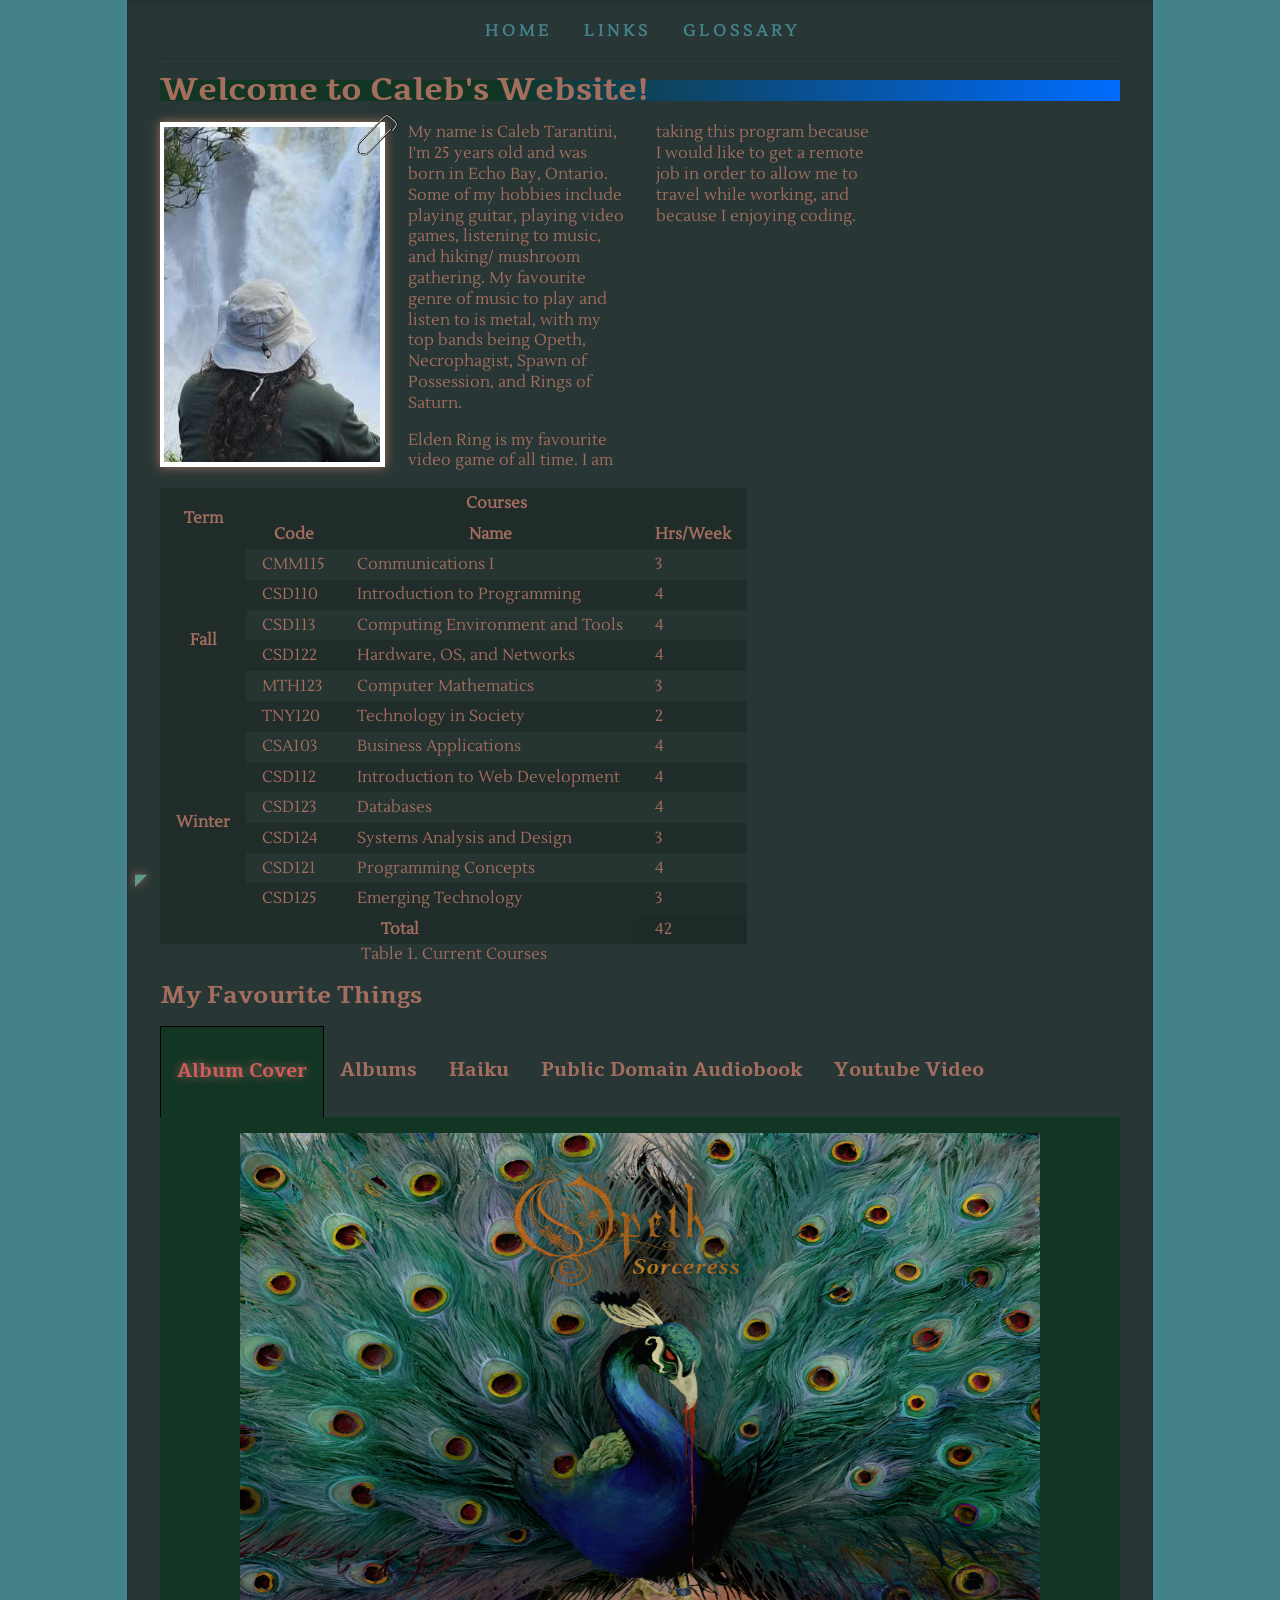
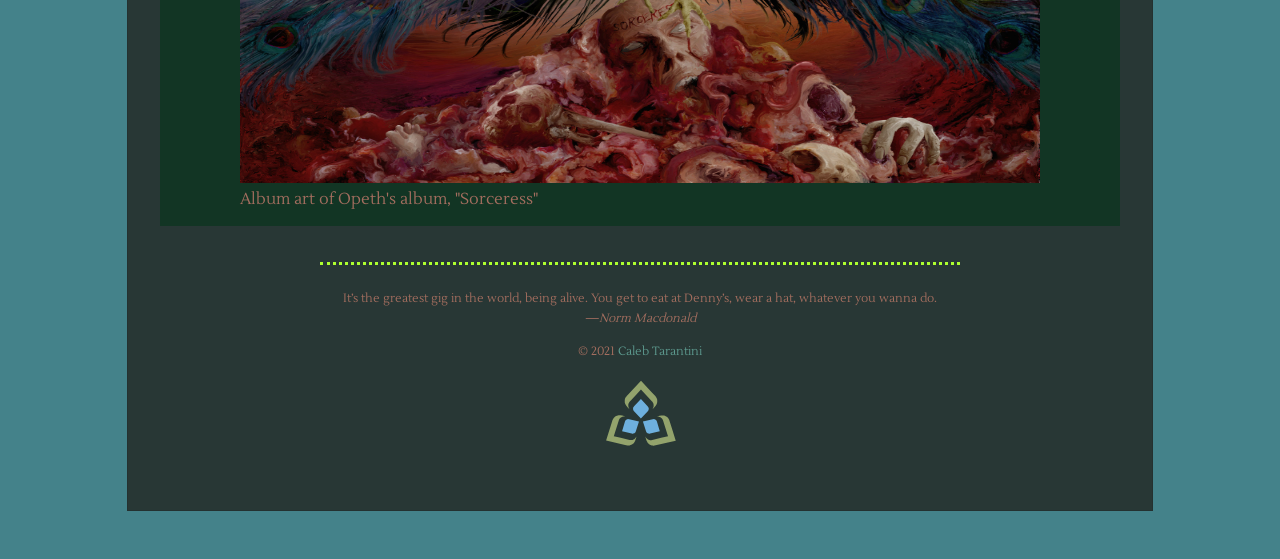
<file: site/index.html>
<!DOCTYPE html>
<html lang="en">


<head>
    <meta charset="utf-8">
    <meta name="author" content="Caleb Tarantini">
    <meta name="description" content="This is a webpage I designed showing some of my favourite things.">
    <meta name="viewport" content="width=device-width, initial-scale=1">
    <title>CSD112</title>
    <link rel="icon" type="image/png" href="my-favicon/favicon-96x96.png" sizes="96x96" />
    <link rel="icon" type="image/svg+xml" href="my-favicon/favicon.svg" />
    <link rel="shortcut icon" href="my-favicon/favicon.ico" />
    <link rel="icon" type="image/x-icon" href="my-favicon/favicon.ico" />
    <link rel="apple-touch-icon" sizes="180x180" href="my-favicon/apple-touch-icon.png" />
    <link rel="manifest" href="my-favicon/site.webmanifest" />
    <link rel="stylesheet" href="styles/normalize.css">
    <link rel="stylesheet" href="styles/main.css">
    <link rel="preconnect" href="https://fonts.googleapis.com">
    <link rel="preconnect" href="https://fonts.gstatic.com" crossorigin>
    <link href="https://fonts.googleapis.com/css2?family=Lustria&display=swap" rel="stylesheet">
    <link rel="preconnect" href="https://fonts.googleapis.com">
    <link rel="preconnect" href="https://fonts.gstatic.com" crossorigin>
    <link href="https://fonts.googleapis.com/css2?family=Lustria&family=Tienne:wght@400;700;900&display=swap"
        rel="stylesheet">
</head>

<body>
    <div class=width-wrap>
        <header id="top">
            <nav>
                <input type="checkbox" id="menu-toggle">
                <label for="menu-toggle" class="sandwich-icon"></label>
                <ul id="nav-list">
                    <li><a href="index.html">Home</a></li>
                    <li><a href="links.html">Links</a></li>
                    <li><a href="glossary.html">Glossary</a></li>
                </ul>
            </nav>
        </header>

        <main>

            <h1>Welcome to Caleb's Website!</h1>
            <div class=bio>
                <a id=pic-of-me-hyperlink href="images/PictureOfMe.jpeg">
                    <img id="picture-of-me" src="images/150PThumbnail.jpeg" alt="Image of me at a waterfall 1"
                        sizes="(max-width:500px) 150px, 300px"
                        srcset="images/150PThumbnail.jpeg 150w, images/300PThumbnail.jpeg 300w">
                    <img class="paperclip" src="images/paperclip.png" alt="Paperclip">
                </a>

                <p>My name is Caleb Tarantini, I'm 25 years old and was born in Echo Bay, Ontario.
                    Some of my hobbies include playing guitar, playing video games, listening to music, and hiking/
                    mushroom
                    gathering.
                    My favourite genre of music to play and listen to is metal, with my top bands being Opeth,
                    Necrophagist,
                    Spawn of Possession, and Rings of Saturn.
                </p>

                <p>Elden Ring is my favourite video game of all time.
                    I am taking this program because I would like to get a remote job in order to allow me to travel
                    while
                    working, and because I enjoying coding.
                </p>
                <!--Found Me!-->

                <div id="making-a-table">
                    <table id="course-table">
                        <caption>Table 1. Current Courses</caption>
                        <thead>
                            <tr>
                                <th scope="col" rowspan="2">Term</th>
                                <th scope="colgroup" colspan="3">Courses</th>
                            </tr>
                            <tr>
                                <th scope="col">Code</th>
                                <th scope="col">Name</th>
                                <th scope="col">Hrs/Week</th>
                            </tr>
                        </thead>
                        <tbody>
                            <tr>
                                <th scope="rowgroup" rowspan="6">Fall</th>
                                <td>CMM115</td>
                                <td>Communications I</td>
                                <td>3</td>
                            </tr>
                            <tr>
                                <td>CSD110</td>
                                <td>Introduction to Programming</td>
                                <td>4</td>
                            </tr>
                            <tr>
                                <td>CSD113</td>
                                <td>Computing Environment and Tools</td>
                                <td>4</td>
                            </tr>
                            <tr>
                                <td>CSD122</td>
                                <td>Hardware, OS, and Networks</td>
                                <td>4</td>
                            </tr>
                            <tr>
                                <td>MTH123</td>
                                <td>Computer Mathematics</td>
                                <td>3</td>
                            </tr>
                            <tr>
                                <td>TNY120</td>
                                <td>Technology in Society</td>
                                <td>2</td>
                            </tr>
                            <tr>
                                <th scope="rowgroup" rowspan="6">Winter</th>
                                <td>CSA103</td>
                                <td>Business Applications</td>
                                <td>4</td>
                            </tr>
                            <tr>
                                <td>CSD112</td>
                                <td>Introduction to Web Development</td>
                                <td>4</td>
                            </tr>
                            <tr>
                                <td>CSD123</td>
                                <td>Databases</td>
                                <td>4</td>
                            </tr>
                            <tr>
                                <td>CSD124</td>
                                <td>Systems Analysis and Design</td>
                                <td>3</td>
                            </tr>
                            <tr>
                                <td>CSD121</td>
                                <td>Programming Concepts</td>
                                <td>4</td>
                            </tr>
                            <tr>
                                <td>CSD125</td>
                                <td>Emerging Technology</td>
                                <td>3</td>
                            </tr>
                        </tbody>

                        <tfoot>
                            <tr>
                                <th colspan="3">Total</th>
                                <td>42</td>
                            </tr>
                        </tfoot>

                    </table>
                </div>
            </div>

            <h2>My Favourite Things</h2>

            <div class="favourites">

                <input type="radio" name="favourite_radio_buttons" value="album_cover" id="album_cover" checked>
                <label for="album_cover">
                    <h3>Album Cover</h3>
                </label>

                <div>
                    <figure>
                        <a href="https://www.opeth.com/releases/albums">
                            <img src="images/logo.jpg" alt="Sorceress album by Opeth"
                                style="width:800px;height:650px" />
                        </a>
                        <figcaption>
                            Album art of Opeth's album, "Sorceress"
                        </figcaption>
                    </figure>
                </div>

                <input type="radio" name="favourite_radio_buttons" value="favourite_albums" id="favourite_albums">
                <label for="favourite_albums">
                    <h3>Albums</h3>
                </label>

                <div>
                    <ol>
                        <li>Still Life - Opeth</li>
                        <li>Sorceress - Opeth</li>
                        <li>Dirt - Alice in Chains</li>
                    </ol>
                </div>

                <input type="radio" name="favourite_radio_buttons" value="haiku" id="haiku">
                <label for="haiku">
                    <h3>Haiku</h3>
                </label>

                <div>
                    <p>
                        Losing its name<br />
                        A river<br />
                        Enters the sea<br />
                        <cite>
                            by
                            <span class="author">
                                John Sandbach
                            </span>
                        </cite>
                    </p>
                </div>

                <input type="radio" name="favourite_radio_buttons" value="favourite_book" id="favourite_book">
                <label for="favourite_book">
                    <h3>Public Domain Audiobook</h3>
                </label>

                <div>
                    <audio
                        src="https://ia600209.us.archive.org/11/items/adventures_sherlock_holmes_rg_librivox/adventuresholmes_01_doyle.mp3"
                        controls>
                        <a
                            href="https://ia600209.us.archive.org/11/items/adventures_sherlock_holmes_rg_librivox/adventuresholmes_01_doyle.mp3">Adventures
                            of Sherlock Holmes-Download</a>
                    </audio>
                </div>

                <input type="radio" name="favourite_radio_buttons" value="favourite_video" id="favourite_video">
                <label for="favourite_video">
                    <h3>Youtube Video</h3>
                </label>

                <div>
                    <iframe id="swampletics" width="560" height="315"
                        src="https://www.youtube.com/embed/O9wG5jGP32M?si=hKpBeuLl8uztih8H" title="YouTube video player"
                        frameborder="0"
                        allow="accelerometer; autoplay; clipboard-write; encrypted-media; gyroscope; picture-in-picture; web-share"
                        referrerpolicy="strict-origin-when-cross-origin" allowfullscreen>
                    </iframe>
                </div>

            </div>
        </main>

        <footer>
            <hr>
            <blockquote>It’s the greatest gig in the world, being alive. You get to eat at Denny’s, wear a hat, whatever
                you wanna do.<br />
                <cite>
                    &mdash;<span class="author">Norm Macdonald</span>
                </cite>
            </blockquote>

            <p>&copy; 2021 <a href="mailto:calebtarantini@gmail.com?subject=Message%20from%20CSD112%20Website">Caleb
                    Tarantini</a></p>
            <picture>
                <source type="image/svg+xml" srcset="images/sc-logo/sc-logo.svg">
                <img src="images/sc-logo/sc-logo.png" width="75" alt="Sault College logo 2"
                    srcset="images/sc-logo/sc-logo.png, images/sc-logo/sc-logo_105.png 1.5x, images/sc-logo/sc-logo_140.png 2x">
            </picture>

        </footer>

        <a id="back-to-top" href="#top" title="Back to top">◤</a>

    </div>
</body>

</html>
</file>
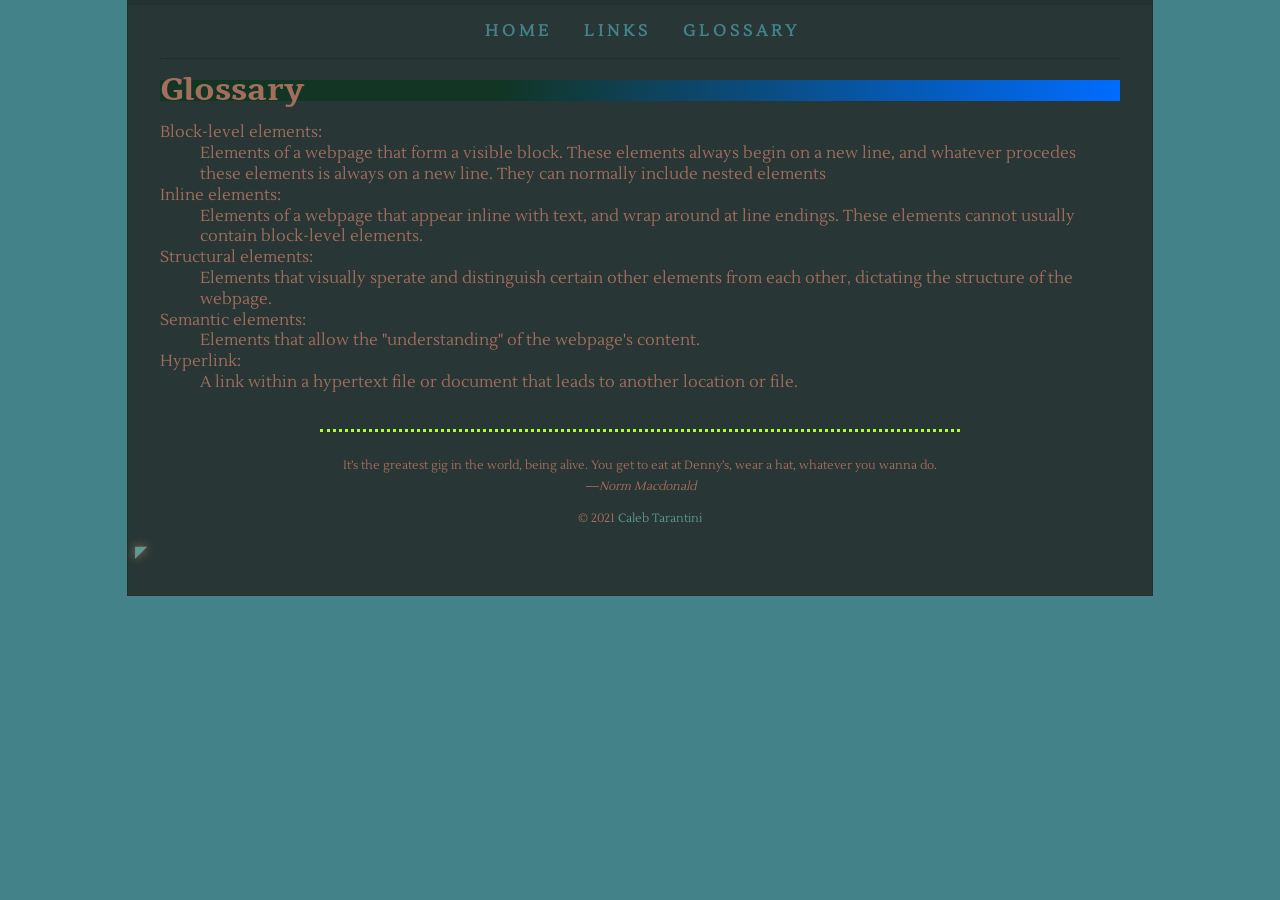
<file: site/glossary.html>
<!DOCTYPE html>
<html lang="en">


<head>
    <meta charset="utf-8">
    <meta name="author" content="Caleb Tarantini">
    <meta name="description" content="This is a webpage I designed showing some of my favourite things.">
    <meta name="viewport" content="width=device-width, initial-scale=1">
    <title>CSD112</title>
    <link rel="icon" type="image/png" href="my-favicon/favicon-96x96.png" sizes="96x96" />
    <link rel="icon" type="image/svg+xml" href="my-favicon/favicon.svg" />
    <link rel="shortcut icon" href="my-favicon/favicon.ico" />
    <link rel="icon" type="image/x-icon" href="my-favicon/favicon.ico" />
    <link rel="apple-touch-icon" sizes="180x180" href="my-favicon/apple-touch-icon.png" />
    <link rel="manifest" href="my-favicon/site.webmanifest" />
    <link rel="stylesheet" href="styles/normalize.css">
    <link rel="stylesheet" href="styles/main.css">
    <link rel="preconnect" href="https://fonts.googleapis.com">
    <link rel="preconnect" href="https://fonts.gstatic.com" crossorigin>
    <link href="https://fonts.googleapis.com/css2?family=Lustria&display=swap" rel="stylesheet">
    <link rel="preconnect" href="https://fonts.googleapis.com">
    <link rel="preconnect" href="https://fonts.gstatic.com" crossorigin>
    <link href="https://fonts.googleapis.com/css2?family=Lustria&family=Tienne:wght@400;700;900&display=swap"
        rel="stylesheet">
</head>

<body>
    <div class=width-wrap>
        <header id="top">
            <nav>
                <input type="checkbox" id="menu-toggle">
                <label for="menu-toggle" class="sandwich-icon"></label>
                <ul id="nav-list">

                    <li><a href="index.html">Home</a></li>
                    <li><a href="links.html">Links</a></li>
                    <li><a href="glossary.html">Glossary</a></li>

                </ul>
            </nav>
        </header>

        <main>

            <h1>Glossary</h1>

            <dl>
                <dt>Block-level elements</dt>
                <dd>Elements of a webpage that form a visible block. These elements always begin on a new line, and
                    whatever procedes these elements is always on a new line. They can normally include nested elements
                </dd>
                <dt>Inline elements</dt>
                <dd>Elements of a webpage that appear inline with text, and wrap around at line endings. These elements
                    cannot usually contain block-level elements.</dd>
                <dt>Structural elements</dt>
                <dd>Elements that visually sperate and distinguish certain other elements from each other, dictating the
                    structure of the webpage.</dd>
                <dt>Semantic elements</dt>
                <dd>Elements that allow the "understanding" of the webpage's content.</dd>
                <dt>Hyperlink</dt>
                <dd>A link within a hypertext file or document that leads to another location or file.</dd>
            </dl>

        </main>

        <footer>

            <hr />
            <blockquote>It’s the greatest gig in the world, being alive. You get to eat at Denny’s, wear a hat, whatever
                you wanna do.<br />
                <cite>
                    &mdash;<span class="author">Norm Macdonald</span>
                </cite>
            </blockquote>

            <p>&copy; 2021 <a href="mailto:calebtarantini@gmail.com?subject=Message%20from%20CSD112%20Website">Caleb
                    Tarantini</a></p>

        </footer>

        <a id="back-to-top" href="#top" title="Back to top">◤</a>

    </div>
</body>

</html>
</file>
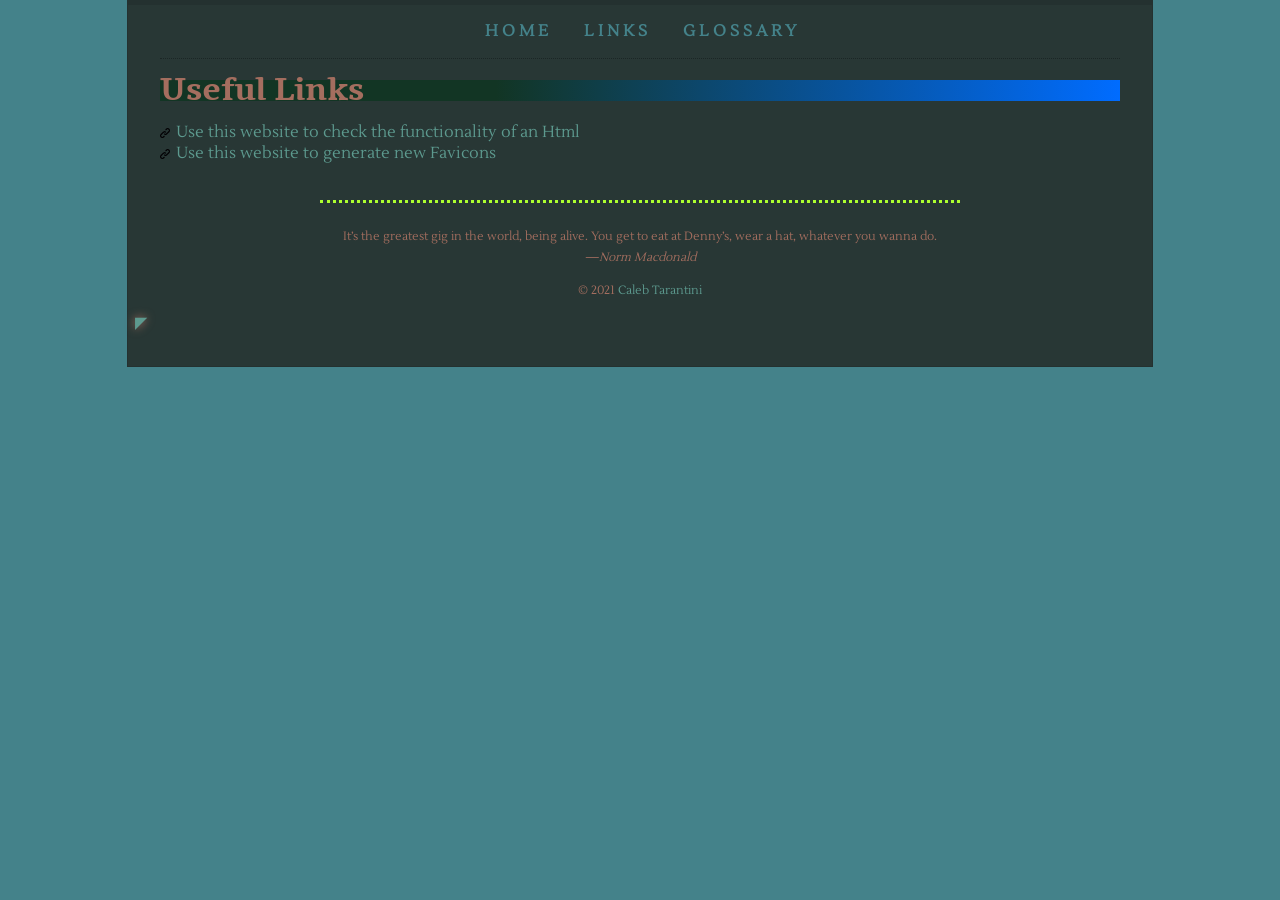
<file: site/links.html>
<!DOCTYPE html>
<html lang="en">

<head>
    <meta charset="utf-8">
    <meta name="author" content="Caleb Tarantini">
    <meta name="description" content="This is a webpage I designed showing some of my favourite things.">
    <meta name="viewport" content="width=device-width, initial-scale=1">
    <title>CSD112</title>
    <link rel="icon" type="image/png" href="my-favicon/favicon-96x96.png" sizes="96x96" />
    <link rel="icon" type="image/svg+xml" href="my-favicon/favicon.svg" />
    <link rel="shortcut icon" href="my-favicon/favicon.ico" />
    <link rel="icon" type="image/x-icon" href="my-favicon/favicon.ico" />
    <link rel="apple-touch-icon" sizes="180x180" href="my-favicon/apple-touch-icon.png" />
    <link rel="manifest" href="my-favicon/site.webmanifest" />
    <link rel="stylesheet" href="styles/normalize.css">
    <link rel="stylesheet" href="styles/main.css">
    <link rel="preconnect" href="https://fonts.googleapis.com">
    <link rel="preconnect" href="https://fonts.gstatic.com" crossorigin>
    <link href="https://fonts.googleapis.com/css2?family=Lustria&display=swap" rel="stylesheet">
    <link rel="preconnect" href="https://fonts.googleapis.com">
    <link rel="preconnect" href="https://fonts.gstatic.com" crossorigin>
    <link href="https://fonts.googleapis.com/css2?family=Lustria&family=Tienne:wght@400;700;900&display=swap"
        rel="stylesheet">
    <style>
        #useful-links {
            padding: 0;
            list-style-type: none;
        }

        #useful-links li {
            padding-left: 1em;
            background: url('images/link.png') no-repeat;
            background-size: 10px, 10px;
            background-position: left center;
        }
    </style>
</head>

<body>
    <div class=width-wrap>
        <header id="top">
            <nav>
                <input type="checkbox" id="menu-toggle">
                <label for="menu-toggle" class="sandwich-icon"></label>
                <ul id="nav-list">
                    <li><a href="index.html">Home</a></li>
                    <li><a href="links.html">Links</a></li>
                    <li><a href="glossary.html">Glossary</a></li>
                </ul>
            </nav>
        </header>

        <main>

            <h1>Useful Links</h1>

            <ul id="useful-links">
                <li><a href="https://validator.w3.org/nu/" title="Html Validator">Use this website to check the
                        functionality of an Html</a></li>
                <li><a href="https://realfavicongenerator.net/" title="Favicon Generator">Use this website to generate
                        new Favicons</a></li>
            </ul>

        </main>

        <footer>

            <hr />
            <blockquote>It’s the greatest gig in the world, being alive. You get to eat at Denny’s, wear a hat, whatever
                you wanna do.<br />
                <cite>
                    &mdash;<span class="author">Norm Macdonald</span>
                </cite>
            </blockquote>

            <p>&copy; 2021 <a href="mailto:calebtarantini@gmail.com?subject=Message%20from%20CSD112%20Website">Caleb
                    Tarantini</a></p>

        </footer>

        <a id="back-to-top" href="#top" title="Back to top">◤</a>

    </div>
</body>

</html>
</file>
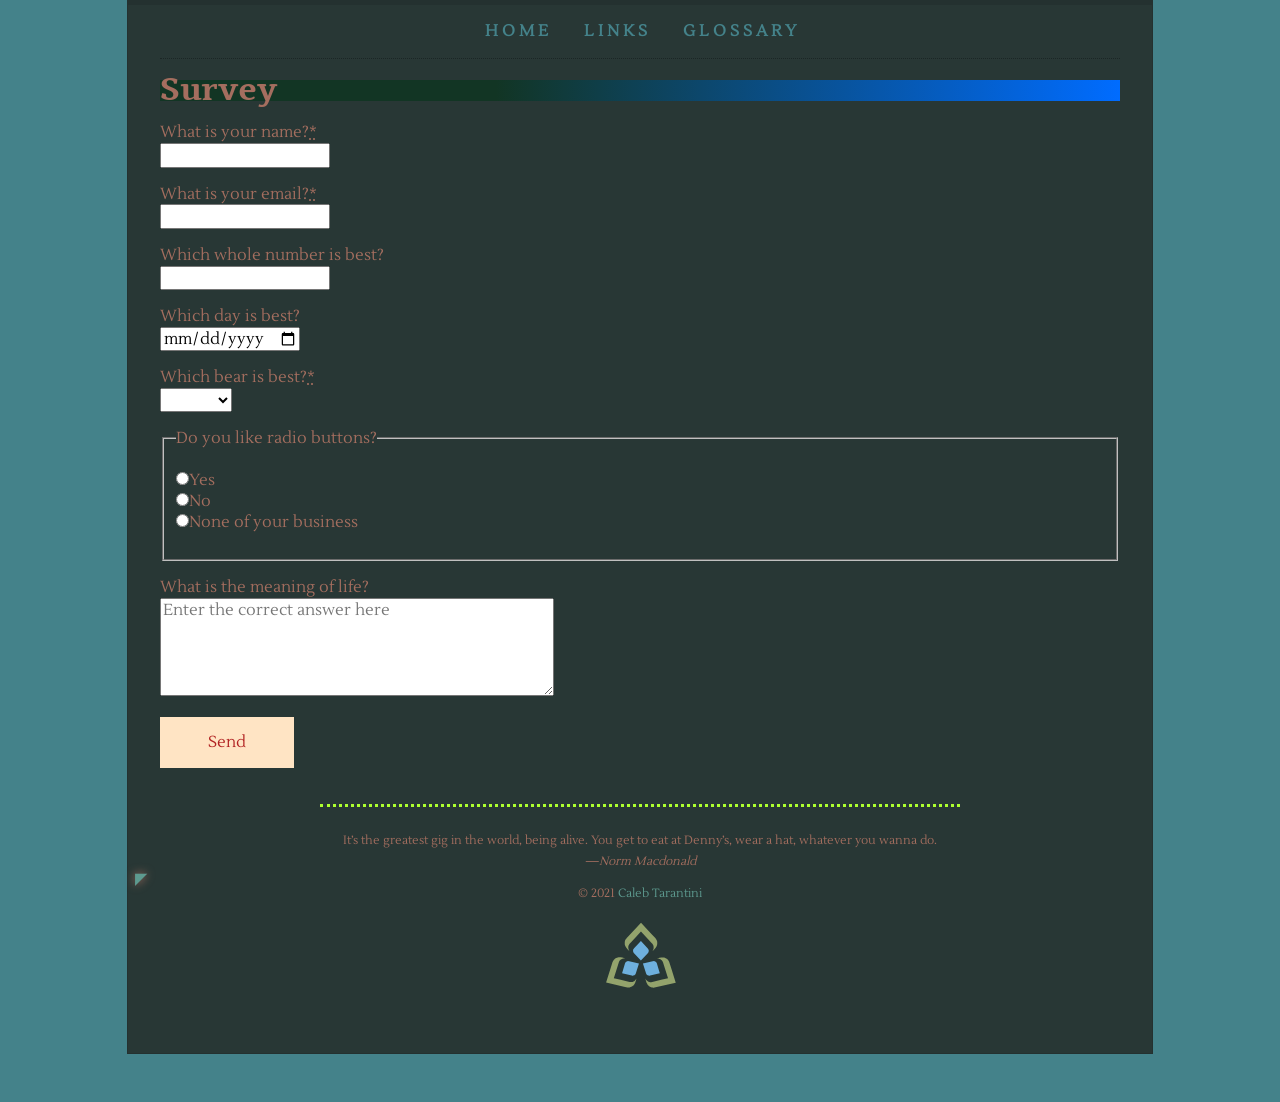
<file: site/survey.html>
<!DOCTYPE html>
<html lang="en">


<head>
    <meta charset="utf-8">
    <meta name="author" content="Caleb Tarantini">
    <meta name="description" content="This is a webpage I designed showing some of my favourite things.">
    <meta name="viewport" content="width=device-width, initial-scale=1">
    <title>CSD112</title>
    <link rel="icon" type="image/png" href="my-favicon/favicon-96x96.png" sizes="96x96" />
    <link rel="icon" type="image/svg+xml" href="my-favicon/favicon.svg" />
    <link rel="shortcut icon" href="my-favicon/favicon.ico" />
    <link rel="icon" type="image/x-icon" href="my-favicon/favicon.ico" />
    <link rel="apple-touch-icon" sizes="180x180" href="my-favicon/apple-touch-icon.png" />
    <link rel="manifest" href="my-favicon/site.webmanifest" />
    <link rel="stylesheet" href="styles/normalize.css">
    <link rel="stylesheet" href="styles/main.css">
    <link rel="preconnect" href="https://fonts.googleapis.com">
    <link rel="preconnect" href="https://fonts.gstatic.com" crossorigin>
    <link href="https://fonts.googleapis.com/css2?family=Lustria&display=swap" rel="stylesheet">
    <link rel="preconnect" href="https://fonts.googleapis.com">
    <link rel="preconnect" href="https://fonts.gstatic.com" crossorigin>
    <link href="https://fonts.googleapis.com/css2?family=Lustria&family=Tienne:wght@400;700;900&display=swap"
        rel="stylesheet">
</head>

<body>
    <div class=width-wrap>
        <header id="top">
            <nav>
                <input type="checkbox" id="menu-toggle">
                <label for="menu-toggle" class="sandwich-icon"></label>
                <ul id="nav-list">
                    <li><a href="index.html">Home</a></li>
                    <li><a href="links.html">Links</a></li>
                    <li><a href="glossary.html">Glossary</a></li>
                </ul>
            </nav>
        </header>

        <main>

            <div>
                <h1>Survey</h1>
                <form action="https://formspree.io/f/meoaqgne" method="post">
                    <p>
                        <label for="name_field">What is your name?<abbr title="required"
                                aria-label="required">*</abbr></label>
                        <input type="text" name="name_field" id="name_field" required>
                    </p>

                    <p>
                        <label for="email_field">What is your email?<abbr title="required"
                                aria-label="required">*</abbr></label>
                        <input type="email" name="email_field" id="email_field" required>
                    </p>

                    <p>
                        <Label for="best_whole_number">Which whole number is best?</Label>
                        <input type="number" name="best_whole_number" id="best_whole_number" min="1">
                    </p>

                    <p>
                        <label for="best_day">Which day is best?</label>
                        <input type="date" name="best_day" id="best_day">
                    </p>

                    <p>
                        <label for="best_bear">Which bear is best?<abbr title="required"
                                aria-label="required">*</abbr></label>
                        <select name="best_bear" id="best_bear" required>
                            <option value="">&nbsp;</option>
                            <option value="Black">Black</option>
                            <option value="Brown">Brown</option>
                            <option value="Care">Care</option>
                            <option value="Panda">Panda</option>
                            <option value="Polar">Polar</option>
                            <option value="Teddy">Teddy</option>
                        </select>
                    </p>

                    <fieldset>
                        <legend>Do you like radio buttons?</legend>
                        <ul id="radio_buttons_list">
                            <li><input type="radio" name="enjoys_radio_buttons" value="yes" id="yes"><label
                                    for="yes">Yes</label></li>
                            <li><input type="radio" name="enjoys_radio_buttons" value="no" id="no"><label
                                    for="no">No</label></li>
                            <li><input type="radio" name="enjoys_radio_buttons" value="?" id="?"><label for="?">None of
                                    your business</label></li>
                        </ul>
                    </fieldset>

                    <p>
                        <label for="life_meaning">What is the meaning of life?</label>
                        <textarea name="life_meaning" id="life_meaning" rows="5" cols="50"
                            placeholder="Enter the correct answer here"></textarea>
                    </p>

                    <p>
                        <button type="submit" name="send_button" id="send_button">Send</button>
                    </p>

                </form>
            </div>


        </main>

        <footer>
            <hr />
            <blockquote>It’s the greatest gig in the world, being alive. You get to eat at Denny’s, wear a hat, whatever
                you wanna do.<br />
                <cite>
                    &mdash;<span class="author">Norm Macdonald</span>
                </cite>
            </blockquote>

            <p>&copy; 2021 <a href="mailto:calebtarantini@gmail.com?subject=Message%20from%20CSD112%20Website">Caleb
                    Tarantini</a></p>
            <picture>
                <source type="image/svg+xml" srcset="images/sc-logo/sc-logo.svg">
                <img src="images/sc-logo/sc-logo.png" width="75" alt="Sault College logo 2"
                    srcset="images/sc-logo/sc-logo.png, images/sc-logo/sc-logo_105.png 1.5x, images/sc-logo/sc-logo_140.png 2x">
            </picture>

        </footer>

        <a id="back-to-top" href="#top" title="Back to top">◤</a>

    </div>
</body>

</html>
</file>
<file: site/styles/main.css>
html {
    box-sizing: border-box;
}

#top {
    border-top: 4px solid rgba(0, 0, 0, 0.1);
    margin-left: -2em;
    margin-right: -2em;
}

#top ul {
    padding-left: 5px;
}

#top ul,
ol {
    list-style-type: none;
}

#top nav {
    border-bottom: 1px dotted rgba(0, 0, 0, 0.3);
    margin-left: 2em;
    margin-right: 2em;
}

#nav-list {
    display: flex;
    justify-content: center;
}

#top nav a {
    border-top: 4px solid transparent;
    padding: 1em;
    padding-bottom: 0.5em;
    margin-top: -4px;
    font-weight: bold;
    text-decoration: none;
    text-transform: uppercase;
    letter-spacing: 4px;

}

#top nav a:hover {
    border-top: 4px solid greenyellow;
}

.width-wrap {
    max-width: 960px;
    margin-left: auto;
    margin-right: auto;
    padding-left: 2em;
    padding-right: 2em;
    padding-bottom: 2em;
    margin-bottom: 3em;
    border: 1px solid rgba(0, 0, 0, 0.1);
    background-color: #283735;
    color: #A46E5F;
}

.width-wrap no-border {
    border-top: none;
}

hr {
    border: none;
    width: 50vw;
    min-width: 300px;
    max-width: 890px;
    margin-top: 3em;
    margin-bottom: 2em;
    border-bottom: 3px dotted greenyellow;
}

dt:after {
    content: ":";
}

body {
    background-color: #44828a;
    font-family: Lustria;
    line-height: 1.3em;
}

a {
    color: #5D9A8F
}

header a {
    color: #44828a;
}

::selection {
    background-color: black;
}

table th {
    padding-top: 0.3em;
    padding-bottom: 0.3em;
    padding-left: 1em;
    padding-right: 1em;
}

table td {
    padding-top: 0.3em;
    padding-bottom: 0.3em;
    padding-left: 1em;
    padding-right: 1em;
    background-color: rgba(0, 0, 0, 0.05);
}

table thead {
    background-color: rgba(0, 0, 0, 0.2);
}

table tbody th {
    background-color: rgba(0, 0, 0, 0.2);
}

table tfoot {
    background-color: rgba(0, 0, 0, 0.2);
}

table tbody tr:nth-child(even) {
    background-color: rgba(0, 0, 0, 0.15);
}

label {
    display: block;
}

fieldset ul li label {
    display: inline;
}

#send_button {
    border: none;
    padding-top: 1em;
    padding-bottom: 1em;
    padding-left: 3em;
    padding-right: 3em;
    background-color: bisque;
    color: firebrick;
}

input:user-invalid {
    background-color: red;
}

h1,
h2,
h3,
h4,
h5,
h6 {
    font-family: Tienne;
}

h1 {
    background-clip: text;
    background: rgb(18, 53, 36);
    background: linear-gradient(90deg, rgba(18, 53, 36, 1) 35%, rgba(0, 108, 255, 1) 100%);
}

a {
    text-decoration: none;
}

a:hover {
    text-decoration: underline;
}

ol {
    list-style-type: upper-roman;

}

#swampletics {
    border-top-right-radius: 2em;
    border-bottom-left-radius: 2em;
}

#radio_buttons_list {
    list-style-type: none;
    padding: 0;
}

.bio {
    column-width: 13em;
    column-gap: 2em;
}

#course-table {
    column-span: all;
    margin-top: 1em;
    border-collapse: collapse;
    caption-side: bottom;
}

img {
    max-width: 100%;
}

#picture-of-me {
    padding: 2%;
    background-color: white;
    box-shadow: #A46E5F 0px 0px 10px;
    position: relative;
}

footer {
    font-size: 75%;
    text-align: center;
}

#back-to-top {
    text-shadow: #A46E5F 0px 0px 10px;
    text-decoration: none;
    position: sticky;
    bottom: 10px;
    margin-left: -25px;
    display: inline-block;
}

#back-to-top:hover {
    rotate: 45deg;
    transition: 200ms;
}

.favourites {
    display: flex;
    flex-wrap: wrap;
}

.favourites label+div {
    display: none;
    width: 100%;
}

.favourites input[type="radio"]:checked+label {
    background-color: rgba(18, 53, 36, 1);
    color: indianred;
    font-weight: bold;
    text-shadow: #A46E5F 0px 0px 10px;
    border-left: black 1px solid;
    border-right: black 1px solid;
    border-top: black 1px solid;
}

.favourites input[type="radio"]:checked+label+div {
    display: flex;
    justify-content: center;
    background-color: rgba(18, 53, 36, 1);
}

.favourites input[type="radio"] {
    display: none;
}

.favourites label {
    order: -1;
    padding: 1em;
}

.gallery {
    grid-template-columns: repeat(auto-fill, minmax(180px, 1fr));
}

.gallery img {
    display: block;
    width: 100%;
    height: 100%;
    object-fit: cover;
}

.gallery .row-span-2 {
    grid-row: span 2;
}

.gallery .col-span-2 {
    grid-column: span 2;
}

.gallery a:hover {
    scale: 1.1;
    transition: 200ms;
}

.bio a {
    display: block;
    position: relative;
}

.bio #pick-of-me-hyperlink {
    display: inline-block;
}

.paperclip {
    background: none;
    box-shadow: none;
    width: 20%;
    position: absolute;
    top: -0.5em;
    right: -1.4em;
}

@media screen and (max-width:450px) {
    .col-span-2 {
        grid-column: span 1;
    }
}

@media screen and (max-width:663px) {

    #course-table thead,
    tfoot,
    th {
        display: none;
    }

    #course-table td {
        display: block;
        padding-top: 0;
        padding-bottom: 0;
        padding-left: 1em;
        padding-right: 1em;
    }

    #course-table {
        caption-side: top;
    }

    #course-table tr td:first-of-type {
        padding-top: 0.3em;
        font-weight: bold;
    }

    #course-table tr td:last-of-type {
        padding-bottom: 0.3em;
        font-style: italic;
        font-size: 0.8em;
    }

    #course-table tr td:last-of-type::after {
        content: " hrs/wk";
    }
}

@media screen and (max-width: 800px) {
    .favourites {
        flex-direction: column;
    }

    .favourites>label {
        order: 0;
    }

    .favourites input[type="radio"]:checked+label+div {

        border-left: black 1px solid;
        border-right: black 1px solid;
        border-bottom: black 1px solid;
    }
}

@media screen and (max-width: 660px) {
    #nav-list {
        flex-direction: column;
        align-items: center;
        height: 0;
        overflow: hidden;
    }

    #top nav li {
        padding-top: 0.5em;
        border-top: none;
    }

    #top nav a:hover {
        border-top: none;
        text-decoration: underline;
    }

    #menu-toggle:checked+.sandwich-icon+#nav-list {
        height: 100px;
        transition: 200ms;
    }

    #menu-toggle:checked+.sandwich-icon::after {
        rotate: 45deg;
        transition: 200ms;
        position: absolute;
        top: 5px;
    }

    #menu-toggle:checked+.sandwich-icon::before {
        rotate: -45deg;
        transition: 200ms;
    }

    #menu-toggle:checked+.sandwich-icon {
        border-top: transparent;
    }

}

#menu-toggle {
    display: none;
}

.sandwich-icon {
    display: none;
}

@media screen and (max-width: 660px) {
    .sandwich-icon {
        display: block;
        width: 40px;
        height: 25px;
        border-top: 5px solid #A46E5F;
        cursor: pointer;
        margin-top: 1em;
        margin-bottom: 1em;
        margin-left: auto;
        margin-right: auto;
        position: relative;
    }

    .sandwich-icon::after,
    .sandwich-icon::before {
        content: "";
        display: block;
        width: 40px;
        border-top: 5px solid #A46E5F;
        position: absolute;
    }

    .sandwich-icon::before {
        top: 5px;
    }

    .sandwich-icon::after {
        top: 15px;
    }

}
</file>
